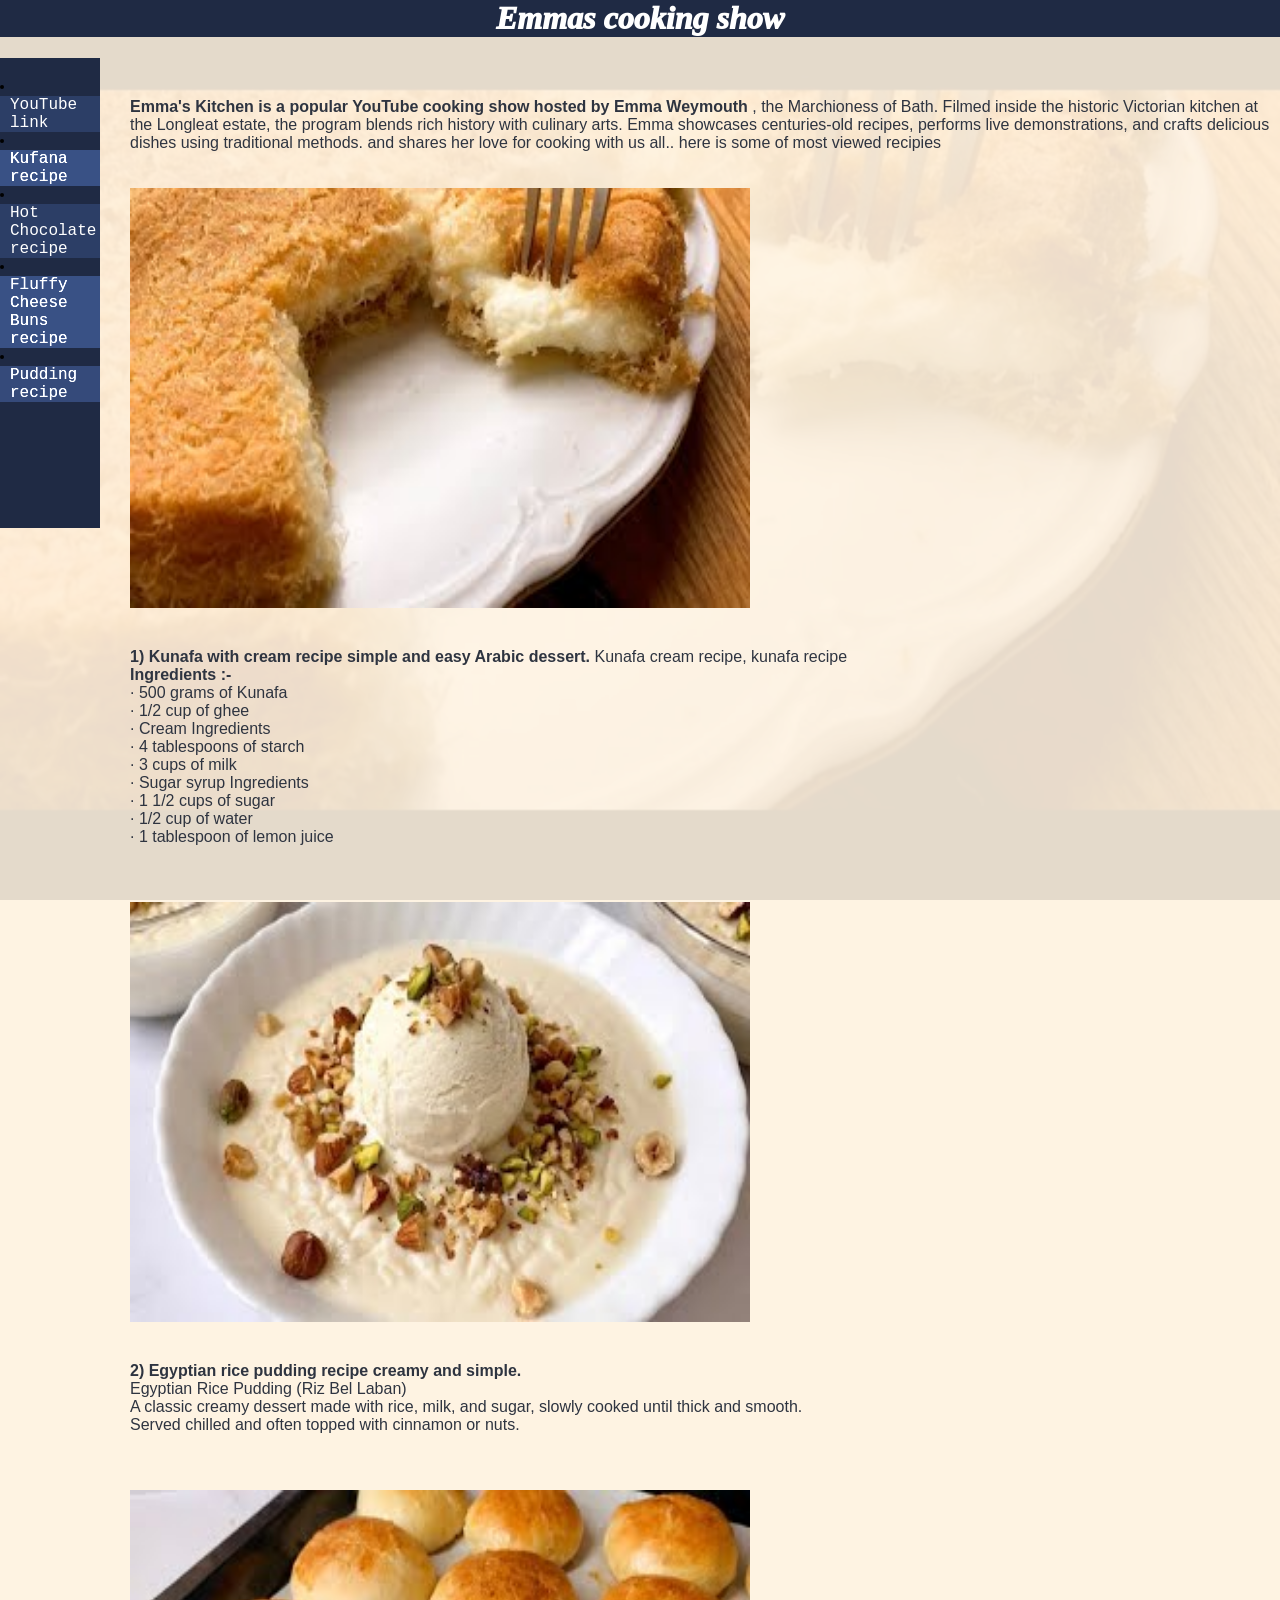
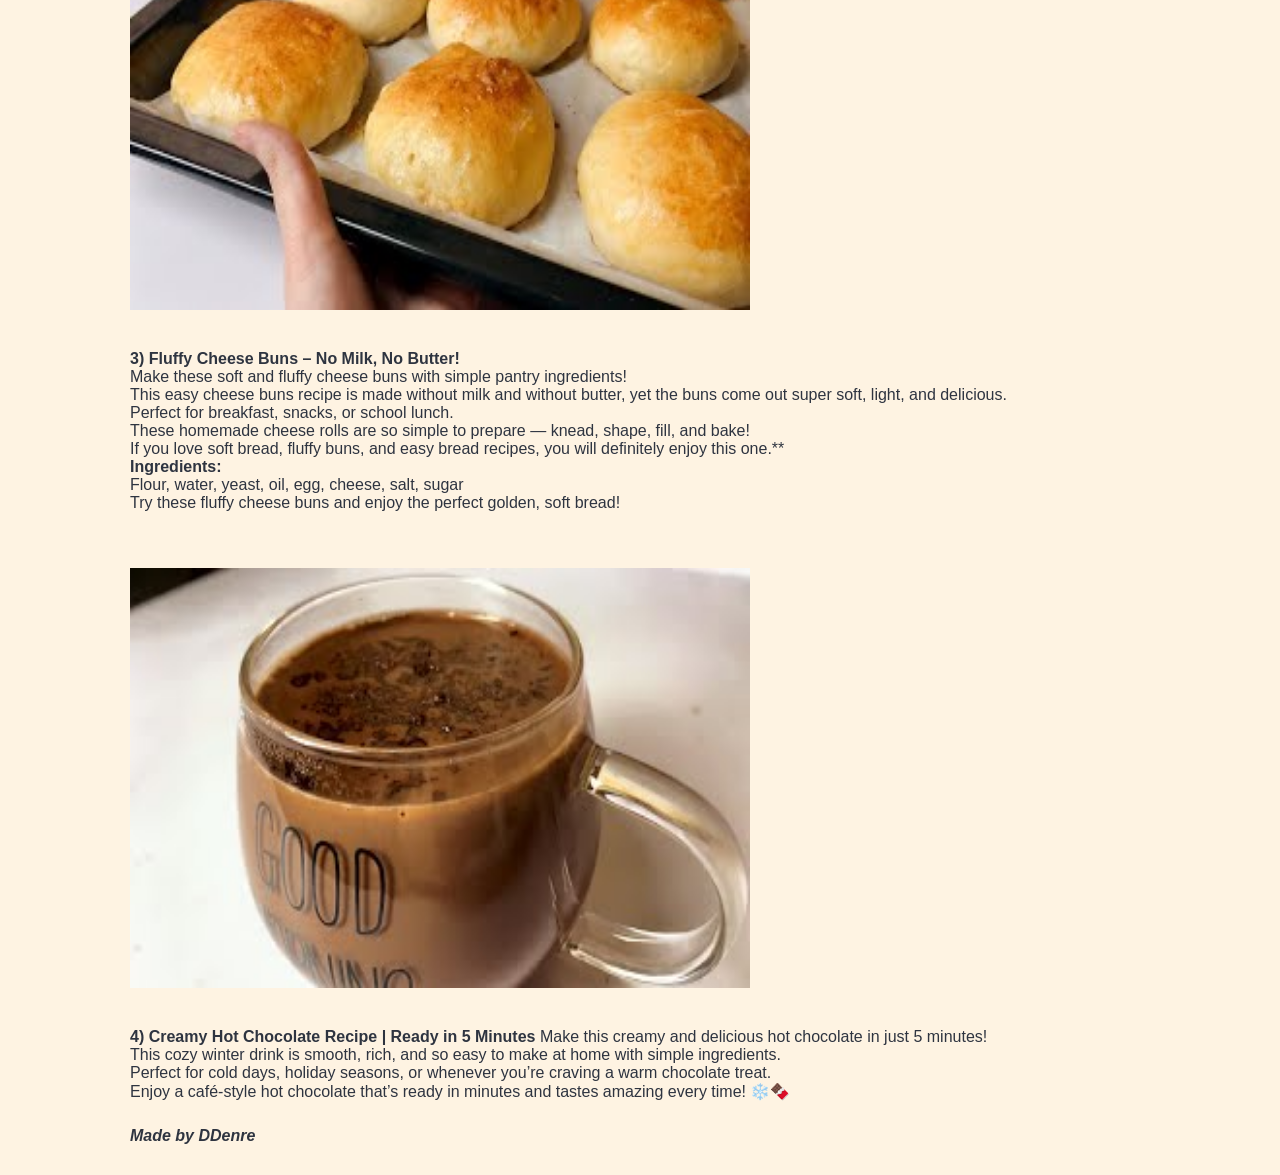
<file: index.html>
<!DOCTYPE html>
<html lang = 'en'>
<head>
<title>Emmas cooking show</title>
<meta name="description" content="Learn how to make a delicious Arabic dessert with this easy Kunafa cream recipe. Ingredients include 500 grams of Kunafa pastry, cream, and syrup and more recipes">
<meta property="og:site_name" content="Emmas cooking show">
<link rel="icon" type="image/x-icon" href="/icon.ico">
<meta name="viewport" content="width=device-width, initial-scale=1.0">

<script type="application/ld+json">
{
  "@context": "https://schema.org",
  "@type": "Recipe",
  "name": "Cream Kunafa Recipe | Emma's Cooking Show",
  "description": "An authentic, simple and easy Arabic dessert recipe for Cream Kunafa. Includes step-by-step instructions and full ingredient measurements.",
  "keywords": "kunafa cream recipe, kunafa recipe, arabic dessert, simple cream kunafa",
  "recipeIngredient": [
    "500 grams Kunafa pastry",
    "1/2 cup ghee",
    "Cream",
    "4 tablespoons starch",
    "3 cups milk",
    "1 1/2 cups sugar",
    "1/2 cup water",
    "1 tablespoon lemon juice"
  ],
  "image": [
    "https://emmacookingshow.vercel.app/cake-no-bars.jpg",
    "https://emmacookingshow.vercel.app/cake.jpg"
  ],
  "recipeInstructions": [
{
"@type": "HowToStep",
"name": "Prepare the Sugar Syrup",
"text": "In a saucepan over medium-high heat, combine 1 1/2 cups of sugar and 1/2 cup of water. Bring to a boil, then add 1 tablespoon of lemon juice. Reduce heat and let it simmer for about 5-7 minutes until slightly thickened. Set aside to cool completely."
},
{
"@type": "HowToStep",
"name": "Make the Cream Filling",
"text": "In a separate saucepan, whisk together 3 cups of milk and 4 tablespoons of starch until completely dissolved. Place over medium heat and stir continuously until the mixture boils and thickens into a smooth cream consistency."
},
{
"@type": "HowToStep",
"name": "Prepare the Kunafa Pastry",
"text": "Shred the 500 grams of Kunafa pastry into small pieces in a large bowl. Pour 1/2 cup of melted ghee over the pastry and mix thoroughly with your hands until every strand is well coated."
},
{
"@type": "HowToStep",
"name": "Assemble the Kunafa",
"text": "Press half of the ghee-coated Kunafa pastry firmly into the bottom of a baking pan. Pour the warm cream filling evenly over the base, leaving a small border around the edges. Top with the remaining Kunafa pastry, pressing down very gently."
},
{
"@type": "HowToStep",
"name": "Bake and Serve",
"text": "Bake in a preheated oven at 180°C (350°F) for 30-40 minutes or until the top turns deeply golden and crispy. Immediately pour the cooled sugar syrup over the hot Kunafa. Rest for 10 minutes, slice, and serve warm."
}
],
  "author": {
"@type": "Person",
"name": "DDenre"
}
}
</script>

</head>
  
<body>
<link rel="stylesheet" href="index.css">



<div id = "top-bar" >
<h1>Emmas cooking show</h1>
</div>


<div id = "sidebar">
<li><a href="https://www.youtube.com/channel/UCCBVz5dpzx6jKfp2vZEjVpg" style="--a: 1.0">YouTube link</a></li>
<li><a href="https://youtube.com/watch?v=1OqHGhjUKiI" style="--a: 1.3">Kufana recipe</a></li>
<li><a href="https://www.youtube.com/watch?v=j_pP88O6YFQ" style="--a: 1.0">Hot Chocolate recipe </a></li>
<li><a href="https://youtu.be/q-aD3d5VoHY?si=a9YN6JkiSFF6kL3I" style="--a: 1.3">Fluffy Cheese Buns recipe</a></li>
<li><a href="https://youtu.be/I6JBzL7I5Qg?si=r9UVpsnTTiIqWxWN" style="--a: 1.2">Pudding recipe</a></li>
</div>
<article>

<p style="--y: 40px"> <strong>Emma's Kitchen is a popular YouTube cooking show hosted by Emma Weymouth </strong>, the Marchioness of Bath. 
Filmed inside the historic Victorian kitchen at the Longleat estate, the program blends rich history with culinary arts. 
Emma showcases centuries-old recipes, performs live demonstrations, and crafts delicious dishes using traditional methods.
and shares her love for cooking with us all.. here is some of most viewed recipies</p>

<p style="--y: 30px "><img src="cake-no-bars.jpg" height = 420px width = 620px alt = "Kufana cake"> </p>
<p style="--y: 20px"><strong>1) Kunafa with cream recipe simple and easy Arabic dessert.</strong> 
Kunafa cream recipe, kunafa recipe <br>

<strong>Ingredients :- </strong> <br>
· 500 grams of Kunafa <br>
· 1/2 cup of ghee <br>
· Cream Ingredients<br>
· 4 tablespoons of starch<br>
· 3 cups of milk<br>
· Sugar syrup Ingredients<br>
· 1 1/2 cups of sugar<br>
· 1/2 cup of water<br>
· 1 tablespoon of lemon juice<br>
</p>

<p style="--y: 30px "><img src="pudding.jpg" height = 420px width = 620px alt = "Egyptian Rice Pudding"> </p>
<p style="--y: 20px"><strong>2) Egyptian rice pudding recipe creamy and simple. </strong> <br> 
Egyptian Rice Pudding (Riz Bel Laban) <br>
A classic creamy dessert made with rice, milk, and sugar, slowly cooked until thick and smooth. <br> 
Served chilled and often topped with cinnamon or nuts.
</p>

<p style="--y: 30px "><img src="bread.jpg" height = 420px width = 620px alt = "Fluffy cheese buns"> </p>
<p style="--y: 20px"><strong>3) Fluffy Cheese Buns – No Milk, No Butter! </strong> <br>

Make these soft and fluffy cheese buns with simple pantry ingredients!<br>
This easy cheese buns recipe is made without milk and without butter, yet the buns come out super soft, light, and delicious.<br>
Perfect for breakfast, snacks, or school lunch.<br>

These homemade cheese rolls are so simple to prepare — knead, shape, fill, and bake!<br>
If you love soft bread, fluffy buns, and easy bread recipes, you will definitely enjoy this one.**<br>

<strong>Ingredients:</strong><br>
Flour, water, yeast, oil, egg, cheese, salt, sugar<br>

Try these fluffy cheese buns and enjoy the perfect golden, soft bread!<br>
</p>

<p style="--y: 30px "><img src="choco.jpg" height = 420px width = 620px alt="Hot chocolate"> </p>
<p style="--y: 20px"> <strong>4) Creamy Hot Chocolate Recipe | Ready in 5 Minutes </strong> 
Make this creamy and delicious hot chocolate in just 5 minutes! <br>
This cozy winter drink is smooth, rich, and so easy to make at home with simple ingredients. <br>
Perfect for cold days, holiday seasons, or whenever you’re craving a warm chocolate treat. <br>
Enjoy a café-style hot chocolate that’s ready in minutes and tastes amazing every time! ❄️🍫 <br>
</p>

<p><strong><em>Made by DDenre</em></strong></p>
</article>
</body>
</html>
</file>
<file: index.css>
body {
	background-color: rgb(254, 243,226)
}

html, body {
  margin: 0;
  padding: 0;
  height: 100%; 


body::before {
  content: "";
  position: fixed; 
  inset: 0;        
  background-image: url('cake.jpg');
  background-size: cover;
  background-position: center;
  opacity: 0.1;   
  z-index: -1;     
}

h1 {
	font-family: TimesNewRoman,Times New Roman,Times,Baskerville,Georgia,serif; 
	font-stretch: ultra-expanded;
	font-style: oblique;
	font-weight: 1000;
	text-align: center;
	margin-top: 0;
	color: rgb(256,256,256);
}


}
#top-bar {
  position: sticky;
  top: 0;
  z-index: 100;
  background-color: #1F2A44;
  padding-left: 0;
  margin: 0; 
  padding: 0;
}

p {
	font-family: Geneva,Tahoma,Verdana,sans-serif;
	padding-left: 130px;
	transform: translateY(var(--y));
	padding-bottom: 30px;
	color: #2E3440;
}

#sidebar {
    min-width: 75px;
	max-width: 100px;
    height: 50vh;          
    position: fixed;        
    top: 1;
    left: 0;
    background-color: #1F2A44;
    padding-top: 20px;
    z-index: 3;
}

li {
	font-family: Rockwell Extra Bold,Rockwell Bold,monospace;
	
}



a {
  display: inline-block; 
  transition: transform 0.3s ease; 
  text-decoration: none;
	color: rgb(256,256,256);
	background-color: #2C3E66;
	padding-left: 10px;
	filter: brightness(var(--a));
}

a:hover {
  transform: translateX(20px) scale(1.2);
   background-color: #B8902F;

}

#backpic {
	opacity: 0.2;
	z-index:1
}
</file>
